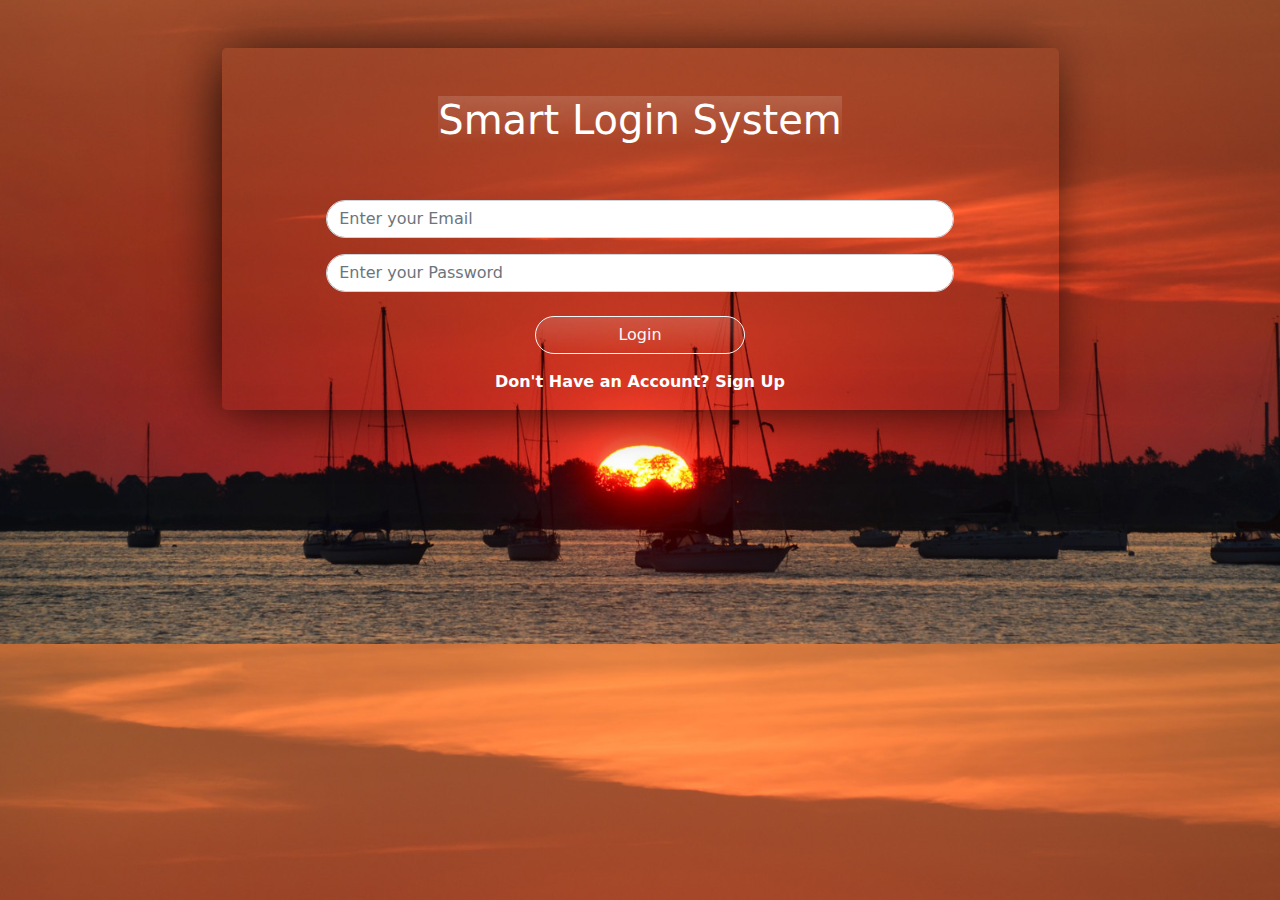
<file: index.html>
<!DOCTYPE html>
<html lang="en">

<head>
    <title>Smart Login</title>
    <meta charset="UTF-8">
    <meta http-equiv="X-UA-Compatible" content="IE=edge">
    <meta name="viewport" content="width=device-width, initial-scale=1.0">
    <link rel="stylesheet" href="css/all.min.css">
    <link rel="stylesheet" href="css/bootstrap.min.css">
    <link rel="stylesheet" href="css/style.css">

</head>

<body>
    <div class="container py-5 ">
        <div class="smartBox w-75 m-auto d-flex justify-content-center align-items-center flex-column rounded-3 ">
            <h1 class=" text-white bg-gradient m-5">Smart Login System</h1>


            <input id="loginEmail" type="email" class="form-control w-75 my-2 rounded-pill "
                placeholder="Enter your Email">
            <input id="loginPassword" type="password" class="form-control w-75 my-2 rounded-pill "
                placeholder="Enter your Password">


            <p id="fillAlert" class="alert alert-danger m-1 p-1 d-none">Fill the Inputs</p>
            <p id="wrongAlert" class="alert alert-danger m-1 p-1 d-none">Your Email or Password Incorrect</p>
            <a class="btn btn-outline-light w-25 m-3 bg-gradient rounded-pill text-decoration-none" id="loginBtn"
                onclick="login()">Login</a>
            <p class="text-center text-white fw-bold">Don't Have an Account? <a class="text-white text-decoration-none"
                    href="signUp.html">Sign Up</a></p>

        </div>
    </div>








    <script src="js/jquery-3.6.0.min.js"></script>
    <script src="js/bootstrap.bundle.min.js"></script>
    <script src="js/main.js"></script>
</body>

</html>
</file>
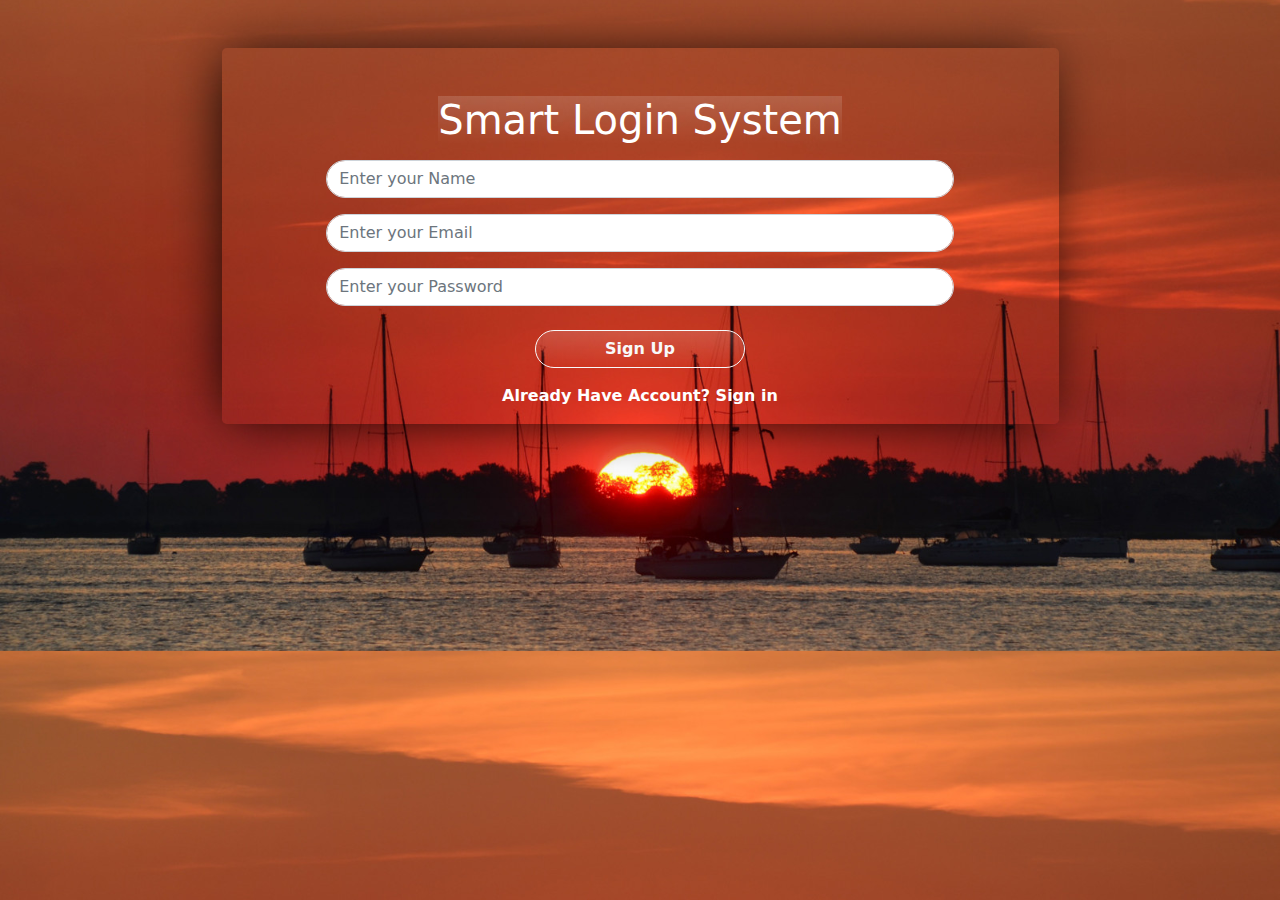
<file: signUp.html>
<!DOCTYPE html>
<html lang="en">

<head>
    <title>Smart Login</title>
    <meta charset="UTF-8">
    <meta http-equiv="X-UA-Compatible" content="IE=edge">
    <meta name="viewport" content="width=device-width, initial-scale=1.0">
    
    <link rel="stylesheet" href="css/all.min.css">
    <link rel="stylesheet" href="css/bootstrap.min.css">
    <link rel="stylesheet" href="css/style.css">

</head>

<body>
    <div class="container py-5 ">
        <div
            class="smartBox bg-transparent w-75 m-auto d-flex justify-content-center align-items-center flex-column rounded-3 ">
            <h1 class=" text-white bg-gradient mt-5  ">Smart Login System</h1>

            <div class="m-2 w-75">
                <input id="userName" type="text" class="form-control rounded-pill" placeholder="Enter your Name">
                <p id="userNameAlert" class="alert alert-danger p-1 rounded-pill d-none">Start with A capital
                    (uppearcase) letter</p>
            </div>

            <div class="m-2 w-75">
                <input id="userEmail" type="email" class="form-control rounded-pill" placeholder="Enter your Email">
                <p id="userEmailAlert" class="alert alert-danger p-1 rounded-pill d-none">name@example.com</p>
            </div>

            <div class="m-2 w-75">
                <input id="userPassword" type="password" class="form-control rounded-pill"
                    placeholder="Enter your Password">
                <p id="userPasswordAlert" class="alert alert-danger p-1 rounded-pill d-none">you must strength your
                    password, from 5 to 15
                    characters</p>
            </div>

            <p id="success" class="text-warning text-uppercase fw-bold d-none">Success! Press Sign in to Login..</p>
            <p id="tryAgain" class="text-danger fw-bold d-none">Sign up Failed! Try again</p>
            <p id="accountExist" class="text-danger d-none">This Email already Register! Try another Email. </p>

            <button onclick="signUp()" id="signupBtn" class="btn fw-bold btn-outline-light bg-gradient rounded-pill w-25 m-3">Sign
                Up</button>
            <p class="text-center text-white fw-bold ">Already Have Account? <a class=" text-white text-decoration-none"
                    href="index.html">Sign in</a></p>
            <a href="index.html" class="d-none btn btn-outline-success mb-2" id="signIn">Sign In</a>
        </div>
    </div>




    <script src="js/jquery-3.6.0.min.js"></script>
    <script src="js/bootstrap.bundle.min.js"></script>
    <script src="js/main.js"></script>
</body>

</html>
</file>
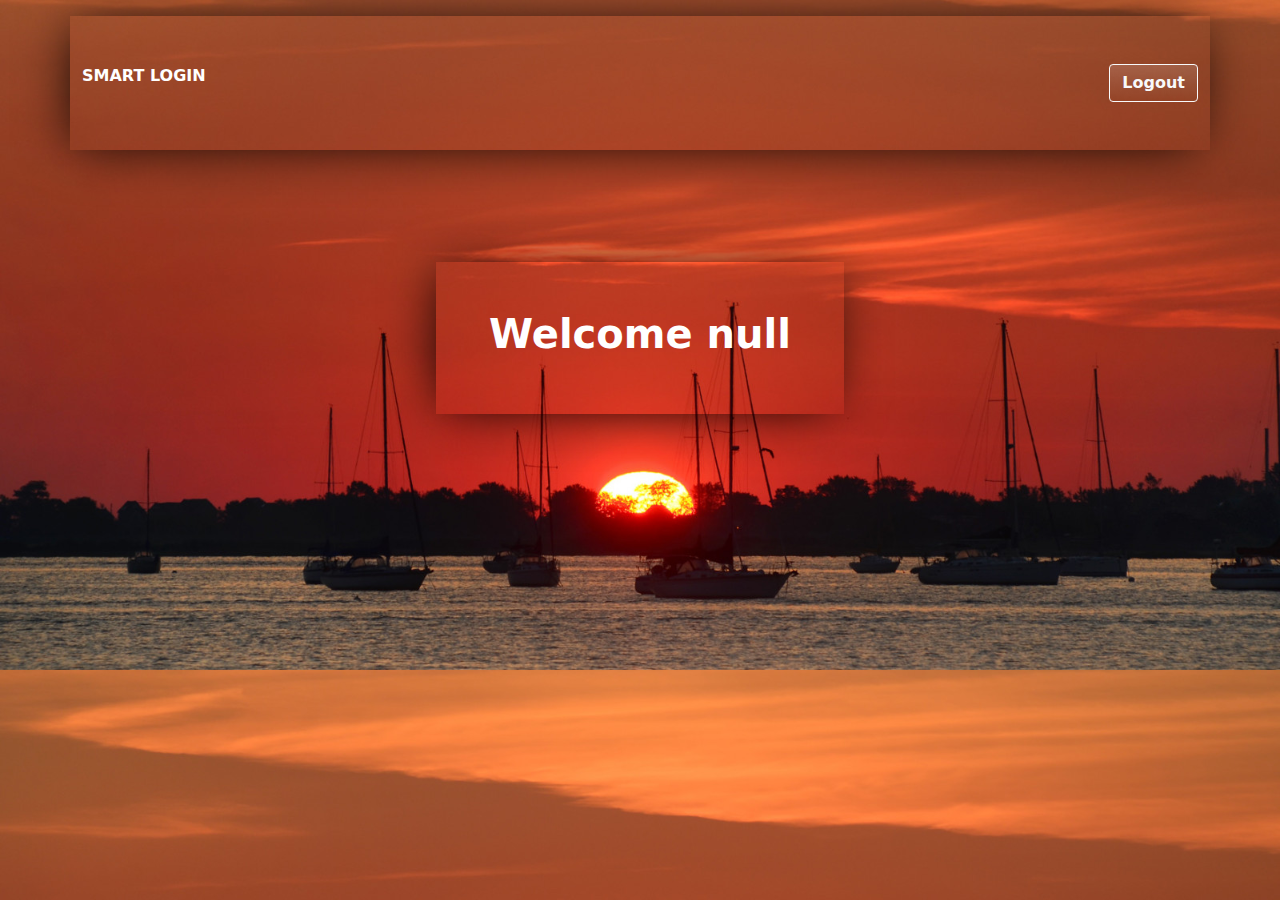
<file: welcome.html>
<!DOCTYPE html>
<html lang="en">

<head>
    <title>Smart Login</title>
    <meta charset="UTF-8">
    <meta http-equiv="X-UA-Compatible" content="IE=edge">
    <meta name="viewport" content="width=device-width, initial-scale=1.0">
    <link rel="stylesheet" href="css/all.min.css">
    <link rel="stylesheet" href="css/bootstrap.min.css">
    <link rel="stylesheet" href="css/style.css">

</head>

<body id="welcomeUser">
    <header class="py-3 ">
        <nav>
            <div class="container smartBox py-5">
                <div class="row">

                    <div class="col-6 ">
                        <div class="text-start">
                            <a class=" text-decoration-none text-white text-uppercase fw-bold " href="">Smart Login</a>
                        </div>
                    </div>

                    <div class="col-6">
                        <div class="text-end">
                            <a id="logoutBtn" class="btn btn-outline-light fw-bold bg-gradient"
                                href="index.html">Logout</a>
                        </div>
                    </div>

                </div>
            </div>

        </nav>
    </header>

    <div class="container w-50 my-5 text-center d-flex align-items-center p-5 ">
        <div class="w-75 smartBox m-auto p-5 ">
            <h1 id="userName" class="text-white fw-bold"></h1>
        </div>
    </div>




    <script src="js/jquery-3.6.0.min.js"></script>
    <script src="js/bootstrap.bundle.min.js"></script>
    <script src="js/main.js"></script>
</body>

</html>
</file>
<file: css/style.css>
body
{
    background-image: url(../images/pic1.jpg);
    background-size: cover ; 
    background-position: center center;    
}
.smartBox
{
    box-shadow: -5px 2px 54px -9px rgba(0, 0, 0, 1);
}
</file>
